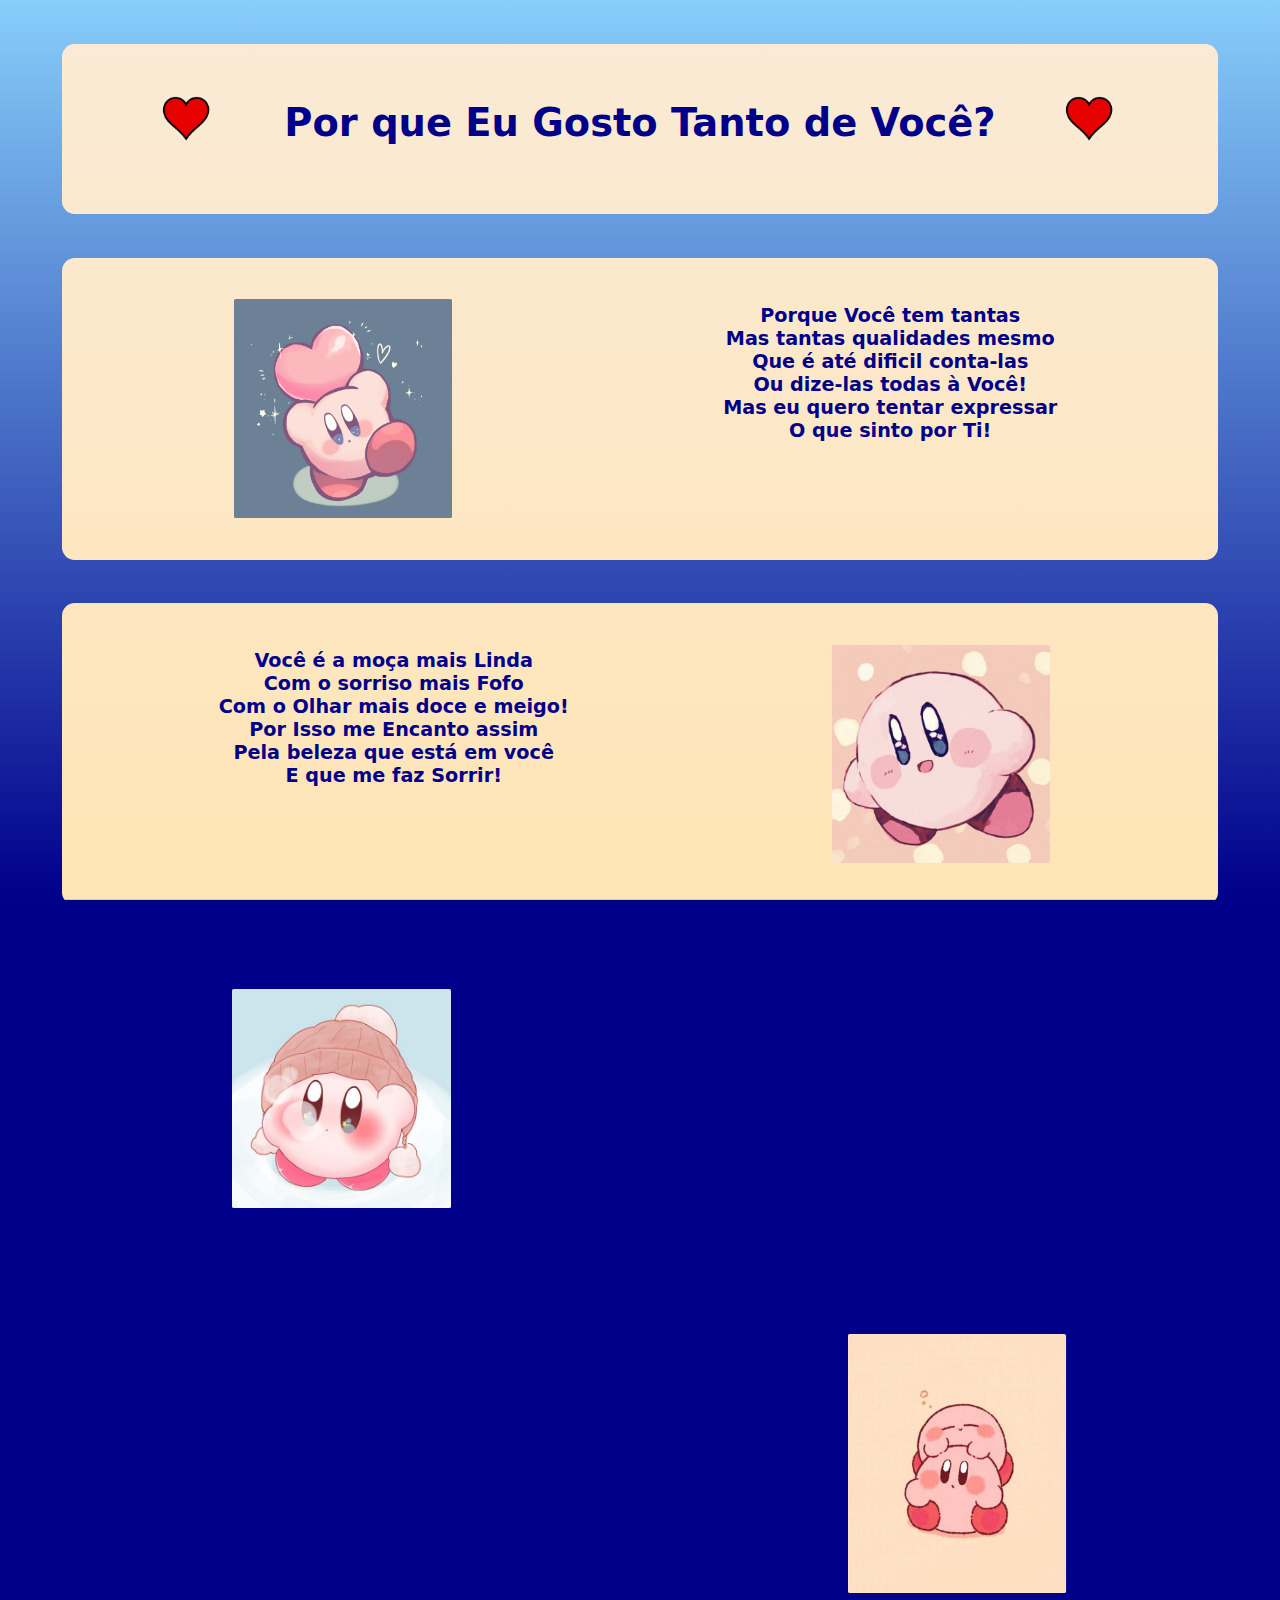
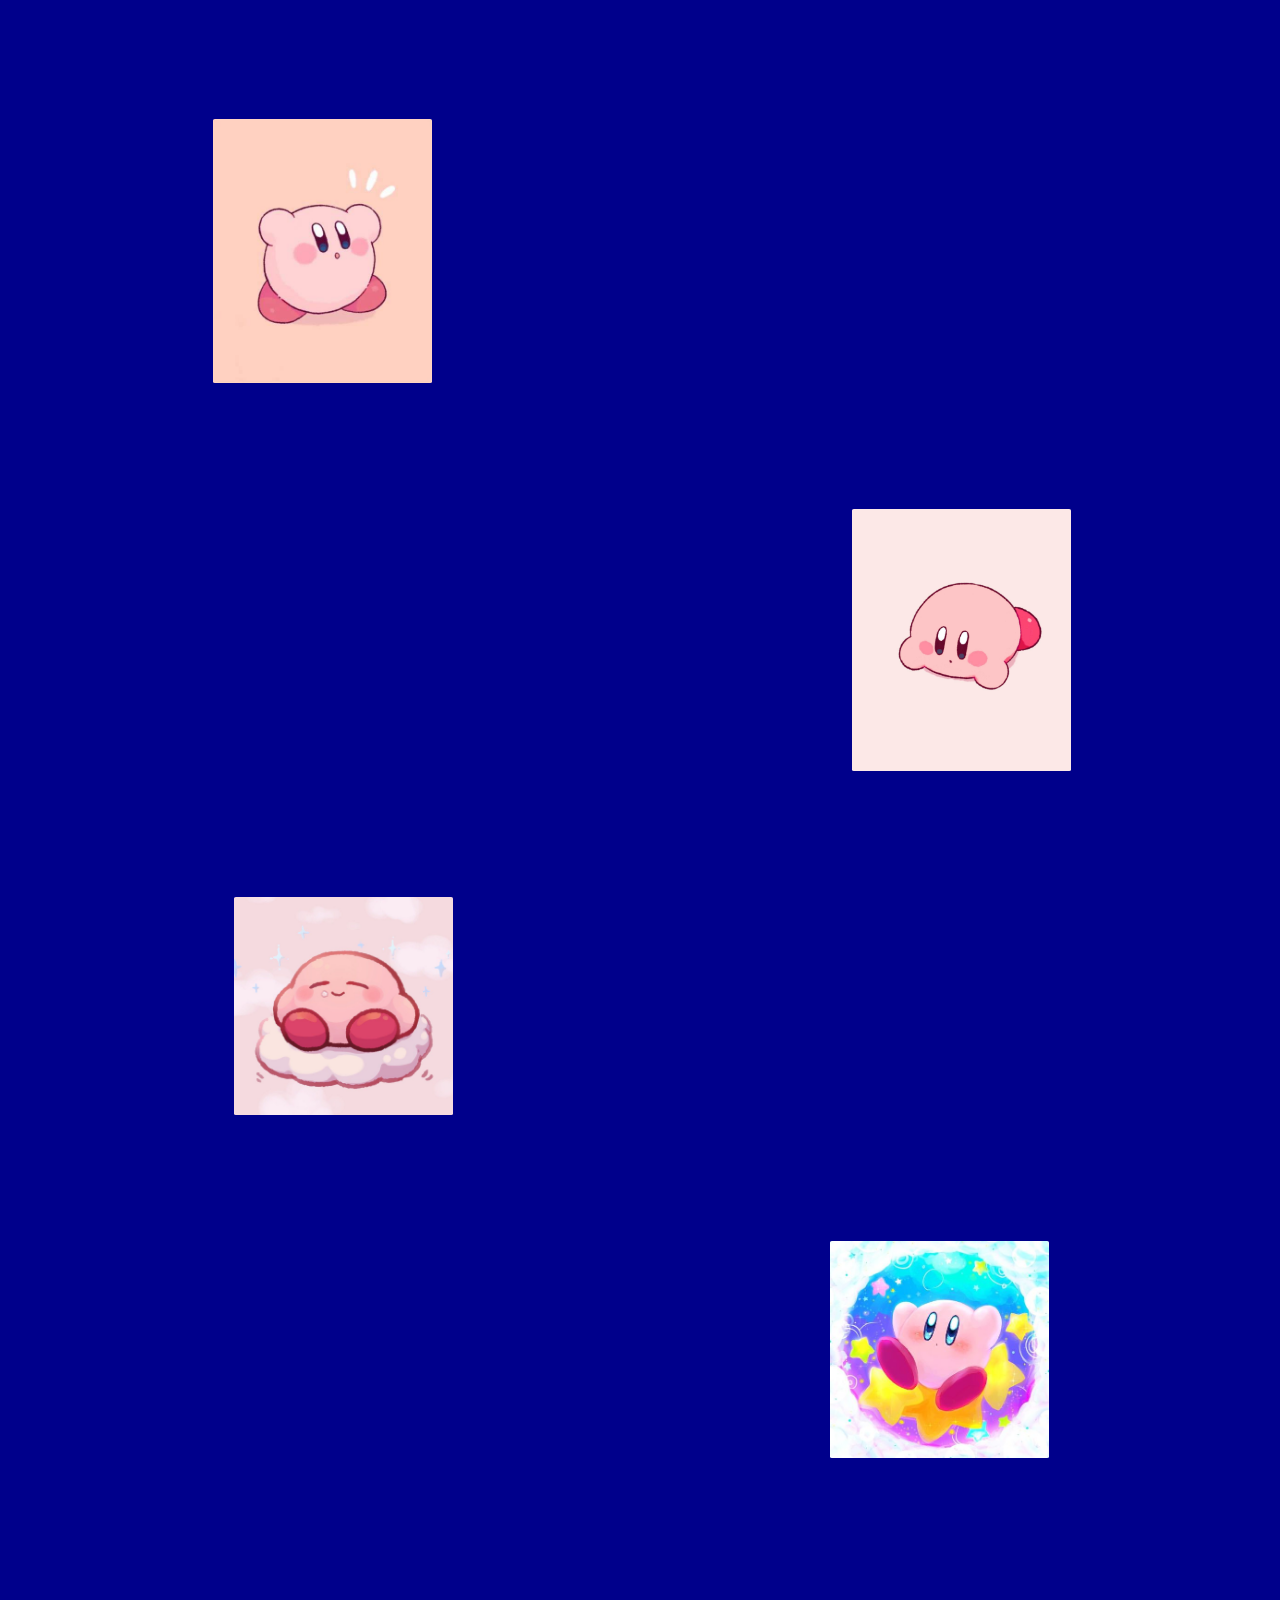
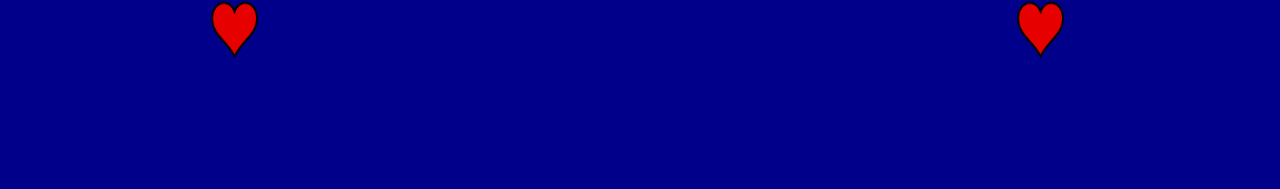
<file: index.html>
<!DOCTYPE html>
<html lang="pt">

<head>
    <link rel="stylesheet" href="assets/style.css">
    <meta charset="UTF-8">
    <meta name="viewport" content="width=device-width, initial-scale=1.0">
    <title>Document</title>
</head>

<body>
    <section>
        <header>
            <img src="assets/heart.png">
            <h1>Por que Eu Gosto Tanto de Você?</h1>
            <img src="assets/heart.png">
        </header>

        <br>

        <article>
            <img src="assets/KirbyHeart.png">
            <h2>Porque Você tem tantas <br>
                Mas tantas qualidades mesmo <br>
                Que é até dificil conta-las <br>
                Ou dize-las todas à Você! <br>
                Mas eu quero tentar expressar<br>
                O que sinto por Ti!</h2>
        </article>

        <br>

        <article>
            <h2>Você é a moça mais Linda <br>
                Com o sorriso mais Fofo <br>
                Com o Olhar mais doce e meigo! <br>
                Por Isso me Encanto assim <br>
                Pela beleza que está em você<br>
                E que me faz Sorrir!</h2>
            <img src="assets/KirbySmile.jpg">
        </article>

        <br>

        <article>
            <img src="assets/KirbyCute.jfif">
            <h2>Sua Fofura é icomensurável <br>
                Muito Gentil e Delicada <br>
                Muito Amável e Carinhosa <br>
                Eu gosto Muito do seu Jeitinho! <br>
                Mas muito muito muito mesmo<br>
                De todo meu Coração!</h2>
        </article>

        <br>

        <article>
            <h2>Te acho muito Carinhosa <br>
                Pelo Jeitinho que me trata bem<br>
                Pelo seu olhar meigo e fofo <br>
                pela sua companhia maravilhosa!<br>
                Seu sorriso lindo ilumina meu dia<br>
                Alegra meu coração e me tras alegria!</h2>
            <img src="assets/KirbyHug.jfif">
        </article>

        <br>

        <article>
            <img src="assets/KirbySurprise.jfif">
            <h2>As vezes você é um pouco distraída<br>
                Tambem as vezes é você muito<br>
                Mas eu gosto muito do seu jeito!<br>
                Acho fofo, e muito maravilhoso<br>
                Mesmo quando você é muito tranquila<br>
                Mas eu acho isso muito encantador!</h2>
        </article>

        <br>

        <article>
            <h2>As vezes você fica quietinha<br>
                Muito pensativa, acho muito fofo!<br>
                Gosto de imaginar o que está pensando<br>
                Tentando adivinhar e te perguntando!<br>
                Nunca conheci ninguem como Você<br>
                E isso muito me encanta!</h2>
            <img src="assets/KirbySerious.jpg">
        </article>

        <br>

        <article>
            <img src="assets/KirbySleeping.jpg">
            <h2>Você é sempre muito tranquila<br>
                E as vezes se perde na igreja<br>
                Mas eu gosto do seu Jeito<br>
                E você tem muita paciencia<br>
                Principalmente comigo<br>
                Só as vezes fica brava!</h2>
        </article>

        <br>

        <article>
            <h2>Gosto de sonhar com você <br>
                Mas quando estou contigo <br>
                A minha vida parece um Sonho! <br>
                As vezes confundo os dois <br>
                E muitas vezes nem acerdito<br>
                Que você existe Mesmo!</h2>
            <img src="assets/KirbyDream.jpg">
        </article>

        <br>

        <header>
            <img src="assets/heart.png">
            <h1>De Felipe Cagnin <br>
                Para Giovanna Carvalho</h1>
            <img src="assets/heart.png">
        </header>

    </section>
</body>

</html>
</file>
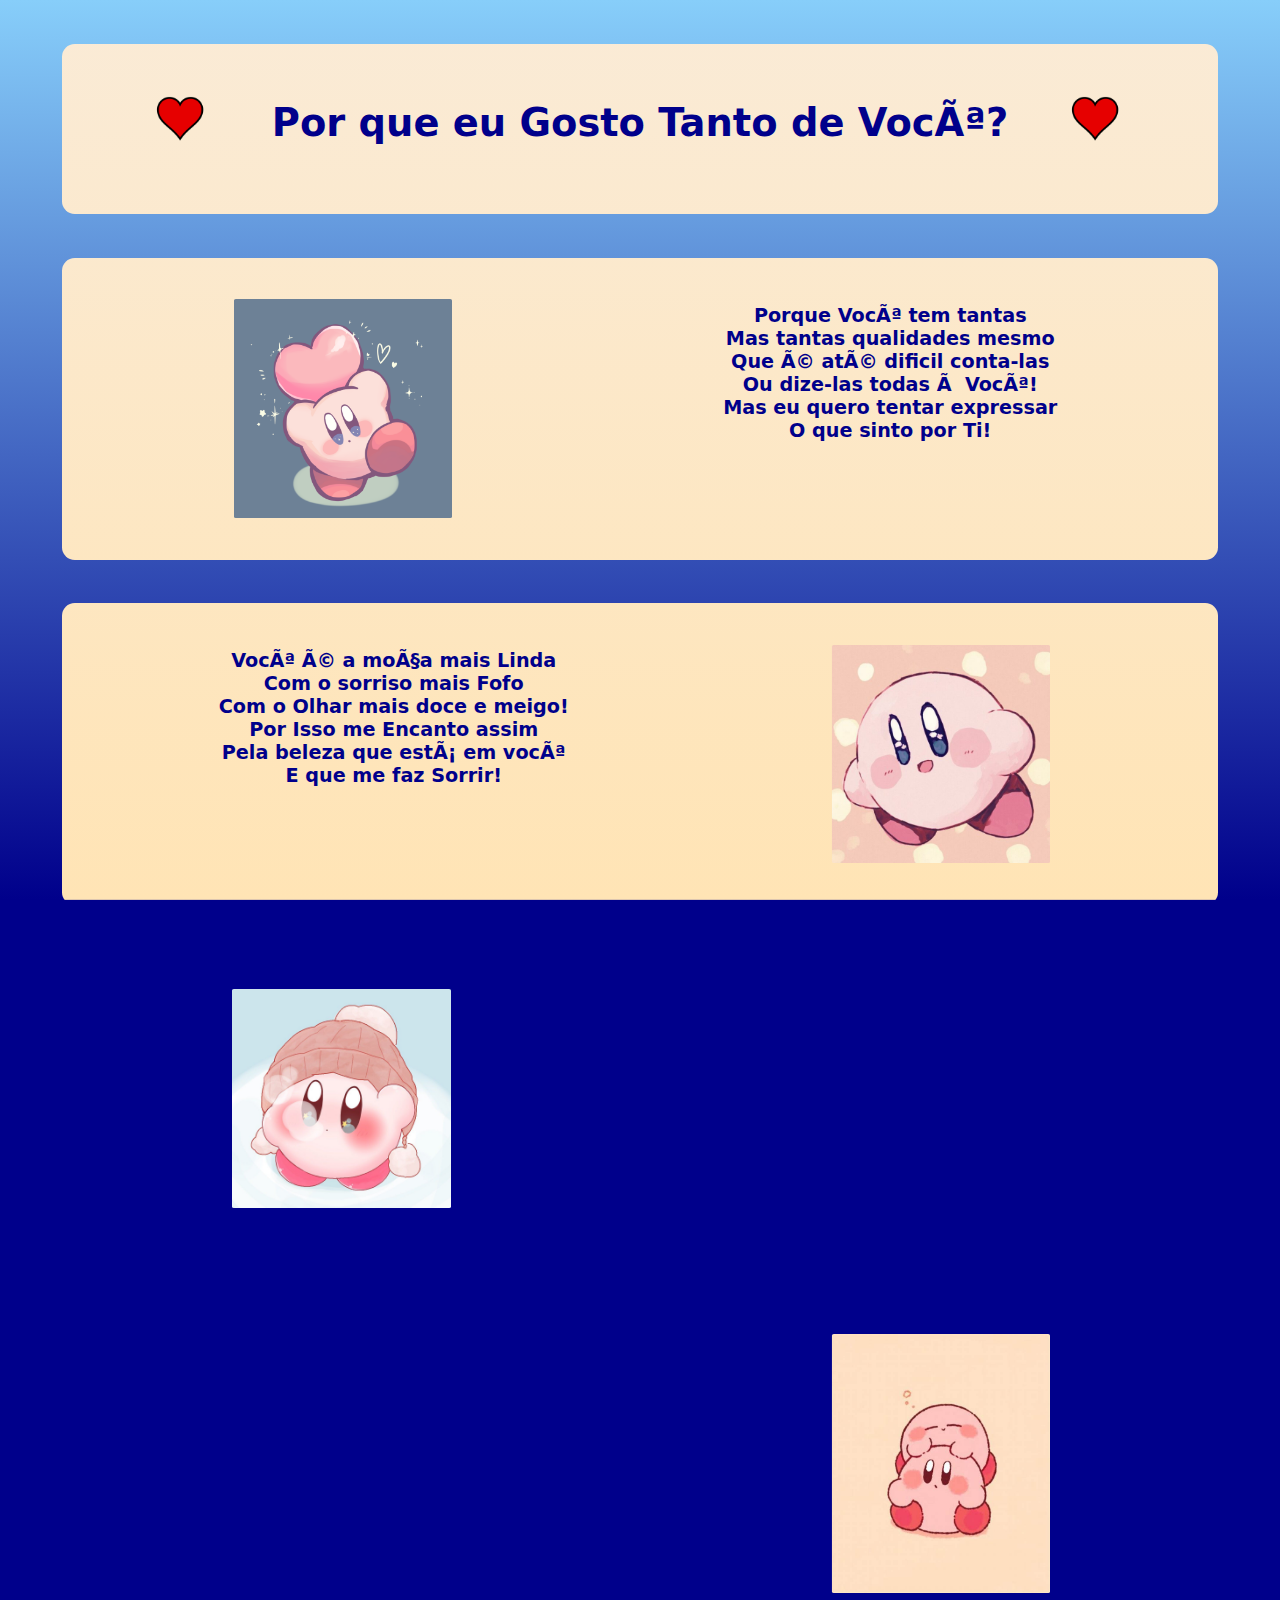
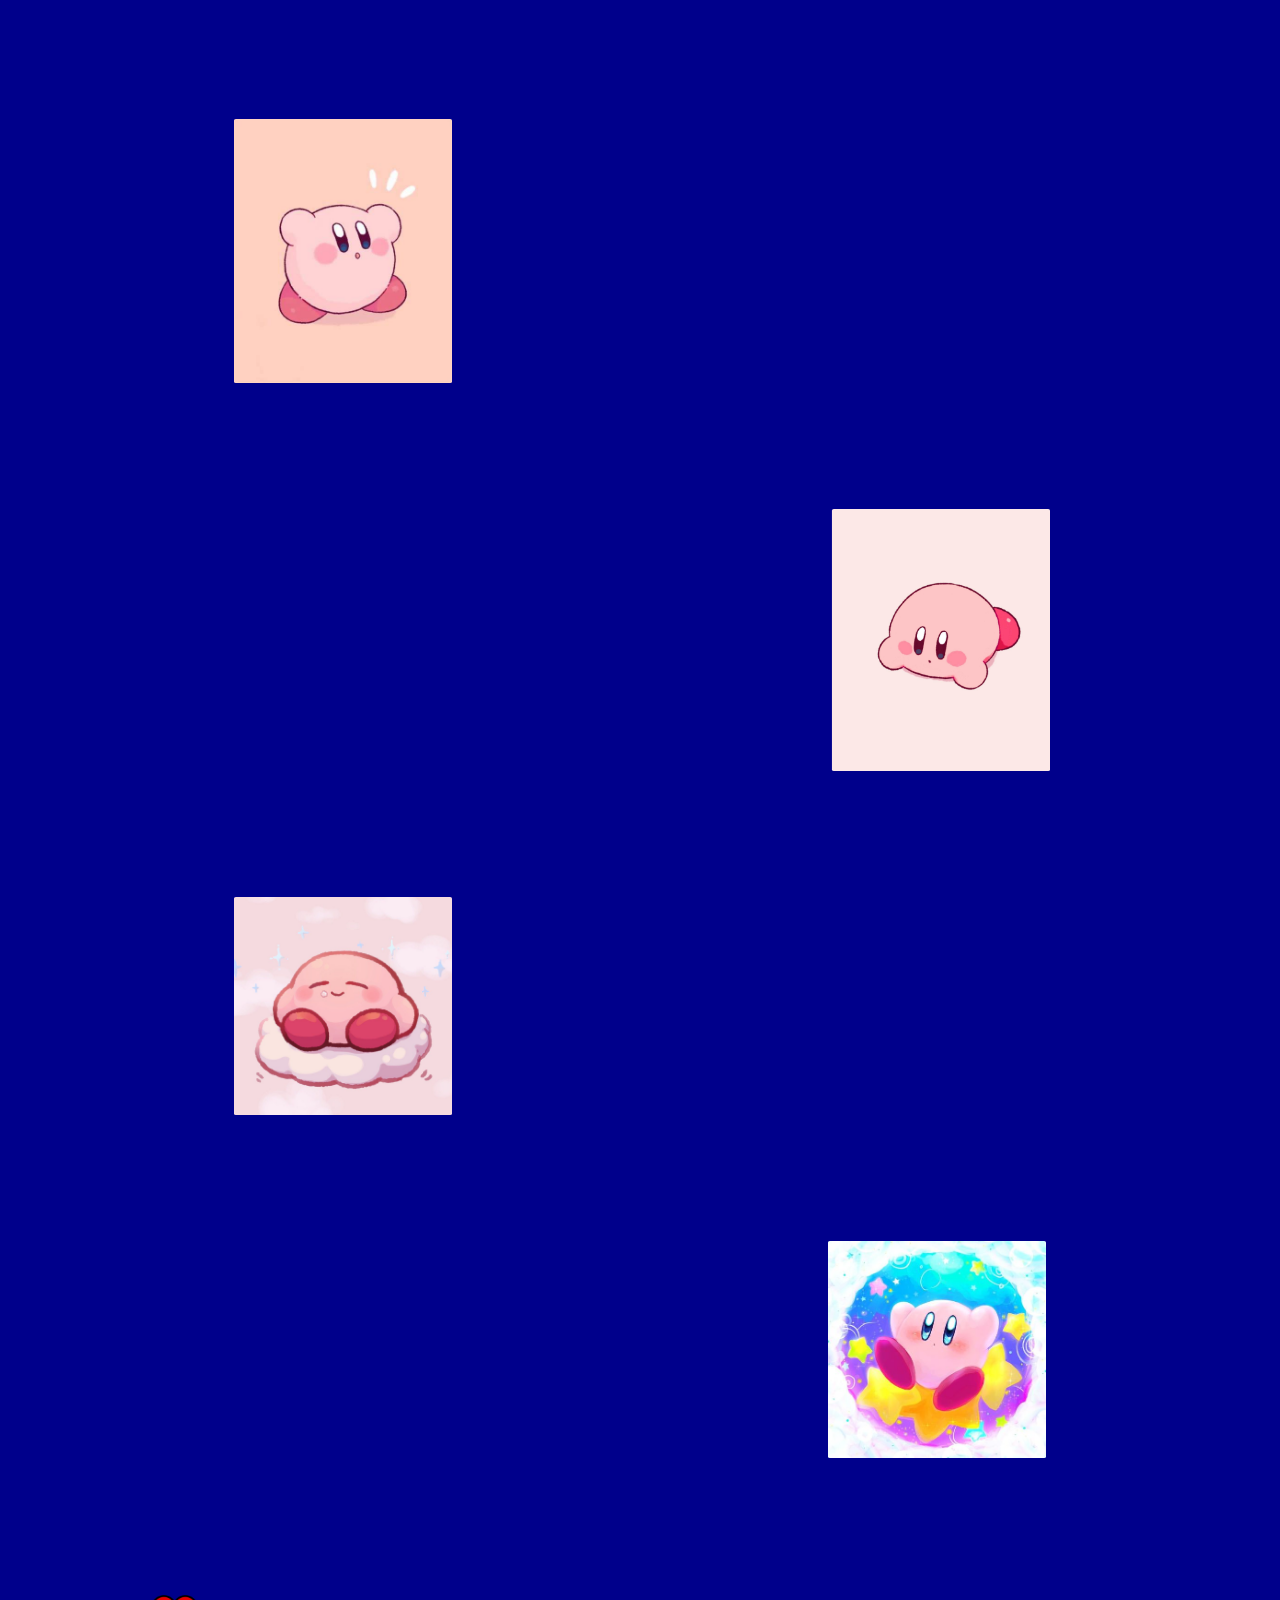
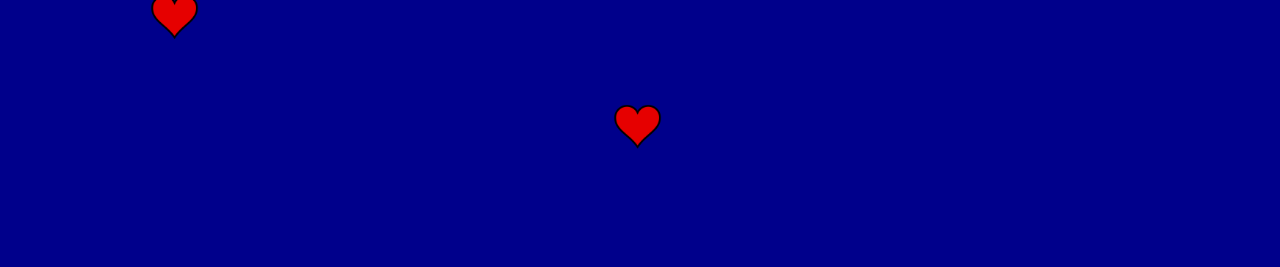
<file: primeiro.html>
<!DOCTYPE html>
<html lang="pt">

<head>
    <link rel="stylesheet" href="assets/style.css" <meta charset="UTF-8">
    <meta name="viewport" content="width=device-width, initial-scale=1.0">
    <title>Document</title>
</head>

<body>
    <section>
        <header>
            <img src="assets/heart.png">
            <h1>Por que eu Gosto Tanto de Você?</h1>
            <img src="assets/heart.png">
        </header>

        <br>

        <article>
            <img src="assets/KirbyHeart.png">
            <h2>Porque Você tem tantas <br>
                Mas tantas qualidades mesmo <br>
                Que é até dificil conta-las <br>
                Ou dize-las todas à Você! <br>
                Mas eu quero tentar expressar<br>
                O que sinto por Ti!</h2>
        </article>

        <br>

        <article>
            <h2>Você é a moça mais Linda <br>
                Com o sorriso mais Fofo <br>
                Com o Olhar mais doce e meigo! <br>
                Por Isso me Encanto assim <br>
                Pela beleza que está em você<br>
                E que me faz Sorrir!</h2>
                <img src="assets/KirbySmile.jpg">
        </article>

        <br>

        <article>
            <img src="assets/KirbyCute.jfif">
            <h2>Sua Fofura é icomensurável <br>
                Muito Gentil e Delicada <br>
                Muito Amável e Carinhosa <br>
                Eu gosto Muito do seu Jeitinho! <br>
                Mas muito muito muito mesmo<br>
                De todo meu Coração!</h2>
        </article>

        <br>

        <article>
            <h2>Você é a moça mais Linda <br>
                Com o sorriso mais Fofo <br>
                Com o Olhar mais doce e meigo! <br>
                Por Isso me Encanto assim <br>
                Pela beleza que está em você<br>
                E que me faz Sorrir!</h2>
                <img src="assets/KirbyHug.jfif">
        </article>

        <br>

        <article>
            <img src="assets/KirbySurprise.jfif">
            <h2>Porque Você tem tantas <br>
                Mas tantas qualidades mesmo <br>
                Que é até dificil conta-las <br>
                Ou dize-las todas à Você! <br>
                Mas eu quero tentar expressar<br>
                O que sinto por Ti!</h2>
        </article>

        <br>

        <article>
            <h2>Você é a moça mais Linda <br>
                Com o sorriso mais Fofo <br>
                Com o Olhar mais doce e meigo! <br>
                Por Isso me Encanto assim <br>
                Pela beleza que está em você<br>
                E que me faz Sorrir!</h2>
                <img src="assets/KirbySerious.jpg">
        </article>

        <br>

        <article>
            <img src="assets/KirbySleeping.jpg">
            <h2>Porque Você tem tantas <br>
                Mas tantas qualidades mesmo <br>
                Que é até dificil conta-las <br>
                Ou dize-las todas à Você! <br>
                Mas eu quero tentar expressar<br>
                O que sinto por Ti!</h2>
        </article>

        <br>

        <article>
            <h2>Porque Você tem tantas <br>
                Mas tantas qualidades mesmo <br>
                Que é até dificil conta-las <br>
                Ou dize-las todas à Você! <br>
                Mas eu quero tentar expressar<br>
                O que sinto por Ti!</h2>
                <img src="assets/KirbyDream.jpg">
        </article>

        <br>

        <header>
            <img src="assets/heart.png">
            <h1>De Felipe Cagnin para Giovanna Carvalho</h1>
            <img src="assets/heart.png">
        </header>

    </section>
</body>

</html>
</file>
<file: assets/style.css>
body {
    background-color: darkblue;
    background-image: linear-gradient(lightskyblue, darkblue);
    background-repeat: no-repeat;
    background-attachment: fixed;
    background-position: center;
    margin: 2.5%;
}

section {
    font-family: system-ui, -apple-system, BlinkMacSystemFont, 'Segoe UI', Roboto, Oxygen, Ubuntu, Cantarell, 'Open Sans', 'Helvetica Neue', sans-serif;
    color: darkblue;
    display: flex;
    flex-direction: column;
    align-items: center;

    header {
        background-image: linear-gradient(antiquewhite, moccasin);
        background-repeat: no-repeat;
        background-attachment: fixed;
        background-position: center;
        border-radius: 1vw;
        width: 90%;
        height: auto;
        display: flex;
        flex-flow: row wrap;
        align-content: space-around;
        justify-content: space-evenly;
        font-size: 1.5vw;
        padding: 2.5%;
        margin: 1%;

        img {
            width: 10%;
            height: auto;
        }
    }

    article {
        background-image: linear-gradient(antiquewhite, moccasin);
        background-repeat: no-repeat;
        background-attachment: fixed;
        background-position: center;
        border-radius: 1vw;
        width: 90%;
        height: auto;
        display: flex;
        flex-flow: row wrap;
        align-content: space-around;
        justify-content: space-around;
        font-size: 1vw;
        text-align: center;
        padding: 2.5%;
        margin: 1%;


        img {
            width: 20%;
            height: auto;
            transition: all 2s;
            border-radius: 1vw;
            padding: 1%;
        }

        img:hover {
            width: 45%;
            height: auto;
            transition: all 2s;
            border-radius: 5vw;
            padding: 1%;
        }
    }

    footer {
        background-image: linear-gradient(antiquewhite, moccasin);
        background-repeat: no-repeat;
        background-attachment: fixed;
        background-position: center;
        border-radius: 1vw;
        width: 90%;
        height: auto;
        display: flex;
        flex-flow: row wrap;
        align-content: space-around;
        justify-content: space-evenly;
        font-size: 1.5vw;
        padding: 2.5%;
        margin: 1%;

        img {
            width: 10%;
            height: auto;
        }
    }
}


/*  ate 480px  */
/* de 481px ate 768px */

@media only screen and (min-width: 481px) and (max-width: 768px) {

    section {
        header {
            border-radius: 2vw;
            font-size: 2vw;
            padding: 2.5%;
            margin: 1%;
        }

        article {
            border-radius: 2vw;
            font-size: 1.5vw;

            img {
                width: 40%;
                height: auto;
                transition: all 2s;
                border-radius: 2.5vw;
            }

            img:hover {
                width: 90%;
                height: auto;
                transition: all 2s;
                border-radius: 7.5vw;
            }
        }

        footer {
            border-radius: 2vw;
            font-size: 2vw;
            margin: 1%;
        }
    }
}

@media only screen and (max-width: 480px) {

    section {
        header {
            border-radius: 2vw;
            font-size: 3vw;
            padding: 2.5%;
            margin: 1%;
    
            img {
                display: none;
            }
        }

        article {
            border-radius: 2vw;
            font-size: 2vw;

            img {
                width: 35%;
                height: auto;
                transition: all 2s;
                border-radius: 5vw;
            }

            img:hover {
                width: 90%;
                height: auto;
                transition: all 2s;
                border-radius: 10vw;
            }
        }

        footer {
            border-radius: 2vw;
            font-size: 3vw;
            margin: 1%;

            img {
                width: 10%;
                height: auto;
            }
        }
    }
}
</file>
